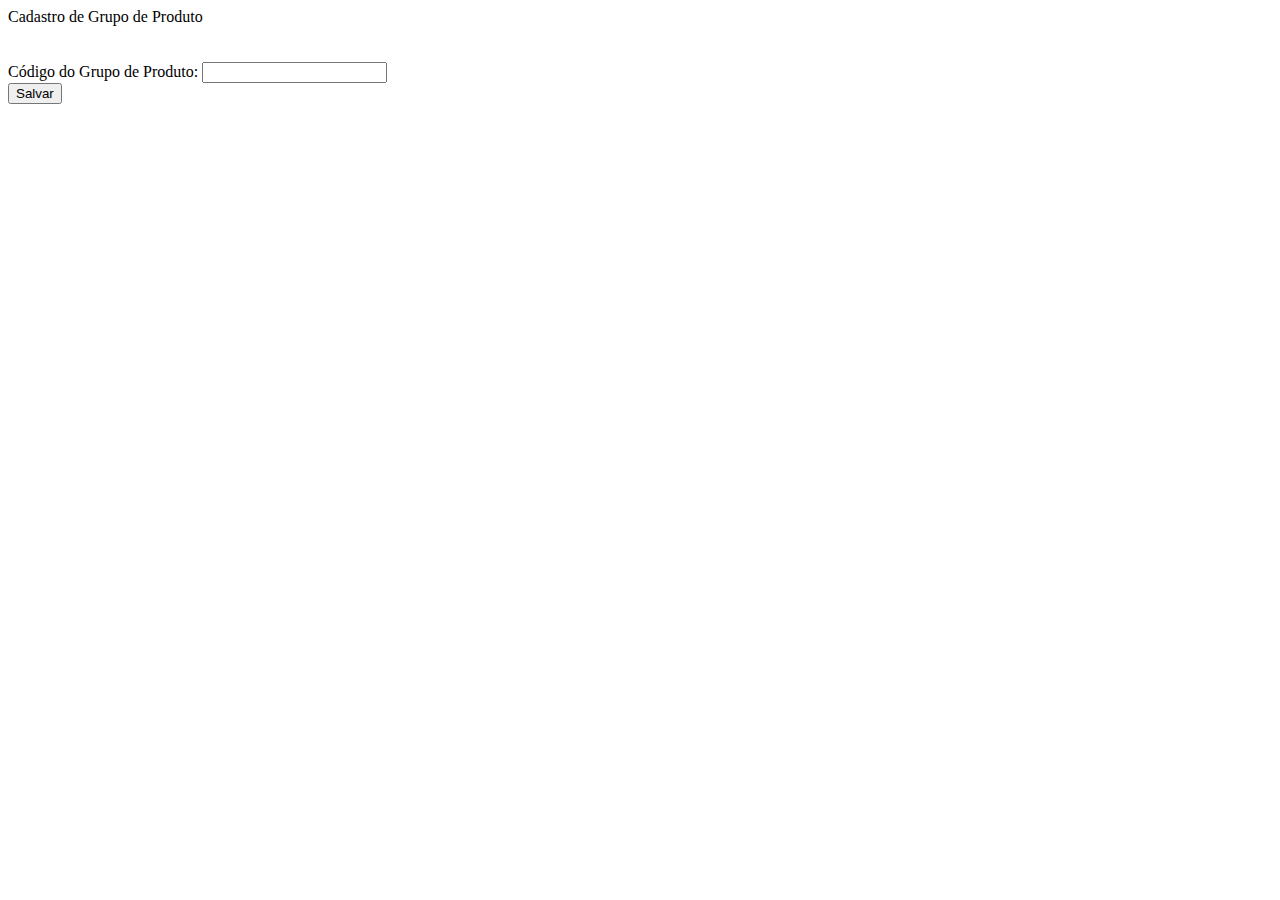
<file: cadastro-grupo-produto.html>
<!DOCTYPE html>
<html lang="pt-br">
<head>
    <meta charset="UTF-8">
    <meta http-equiv="X-UA-Compatible" content="IE=edge">
    <meta name="viewport" content="width=device-width, initial-scale=1.0">
    <title>Cadastro de Grupo de Produto</title>
</head>
<body>
    <header>Cadastro de Grupo de Produto</header>
    <br><br>
    <div class="form-grupo">
        <label for="codigo_grupo_produto">Código do Grupo de Produto:</label>
        <input type="text" class="form-control" id="codigo_grupo_produto" name="codigo_grupo_produto" required>
    </div>
    <div class="card-footer">
        <button type="submit" class="btn btn-primary">Salvar</button>
    </div>
  </form>
</body>
</html>
</file>
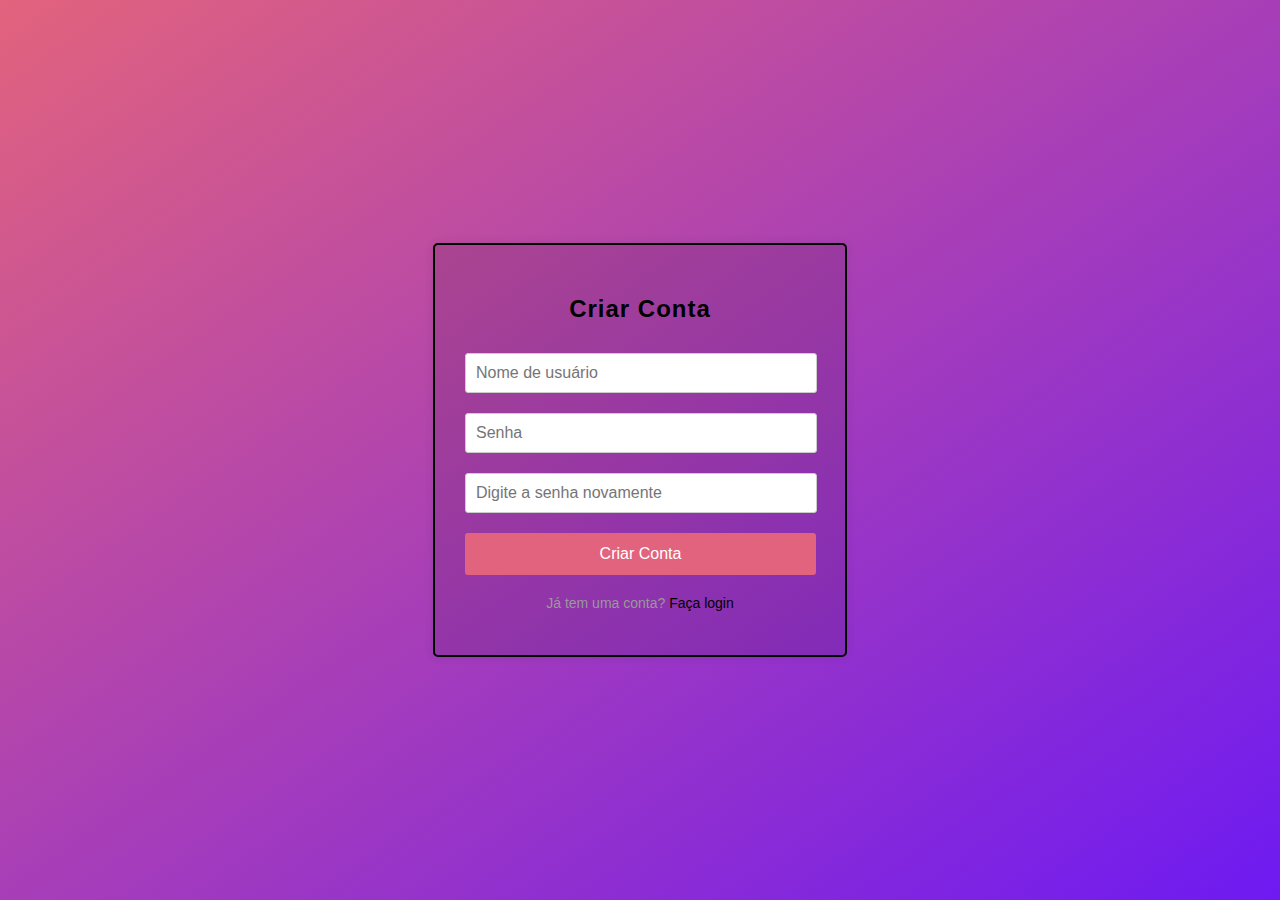
<file: criar-conta.html>
<!DOCTYPE html>
<html lang="pt-br">
<head>
    <meta charset="UTF-8">
    <meta http-equiv="X-UA-Compatible" content="IE=edge">
    <meta name="viewport" content="width=device-width, initial-scale=1.0">
    <title>Criar conta</title>
</head>
<body>
    
    <style>
        body {
          background: linear-gradient(to top left, #6E1AF2, #E2637D);
          font-family: Arial, sans-serif;
          margin: 0;
          padding: 0;
          display: flex;
          justify-content: center;
          align-items: center;
          height: 100vh;
        }
        
        .login-container {
          background-color: rgba(0, 0, 0, 0.1);
          border: 2px solid;
          max-width: 350px;
          padding: 30px;
          border-radius: 5px;
          box-shadow: 0 0 10px rgba(0, 0, 0, 0.1);
        }
        
        .login-container h2 {
          text-align: center;
          margin-bottom: 30px;
          color: #000;
          font-size: 24px;
          letter-spacing: 1px;
        }
        
        .login-container input[type="text"],
        .login-container input[type="password"] {
          width: 330px;
          padding: 10px;
          margin-bottom: 20px;
          border: 1px solid #ccc;
          border-radius: 3px;
          font-size: 16px;
        }
        
        .login-container input[type="submit"] {
          background-color: #E2637D;
          color: #fff;
          border: none;
          padding: 12px 20px;
          cursor: pointer;
          border-radius: 3px;
          width: 351px;
          font-size: 16px;
          transition: background-color 0.3s ease;
        }
        
        .login-container input[type="submit"]:hover {
          background-color: #C2516D;
        }
        
        .login-container p {
          text-align: center;
          margin-top: 20px;
          font-size: 14px;
          color: #999;
        }
        
        .login-container p a {
          color: #000;
          text-decoration: none;
        }
        
        .login-container p a:hover {
          text-decoration: underline;
        }
      </style>
    </head>
    <body>
      <div class="login-container">
        <h2>Criar Conta</h2>
        <form>
          <input type="text" placeholder="Nome de usuário" required>
          <input type="password" placeholder="Senha" required>
          <input type="password" placeholder="Digite a senha novamente" required> 
          <input type="submit" value="Criar Conta" formaction="/pagina-inicial.html">
        </form>
        <p>Já tem uma conta? <a href="/login.html">Faça login</a></p>
      </div>

</body>
</html>
</file>
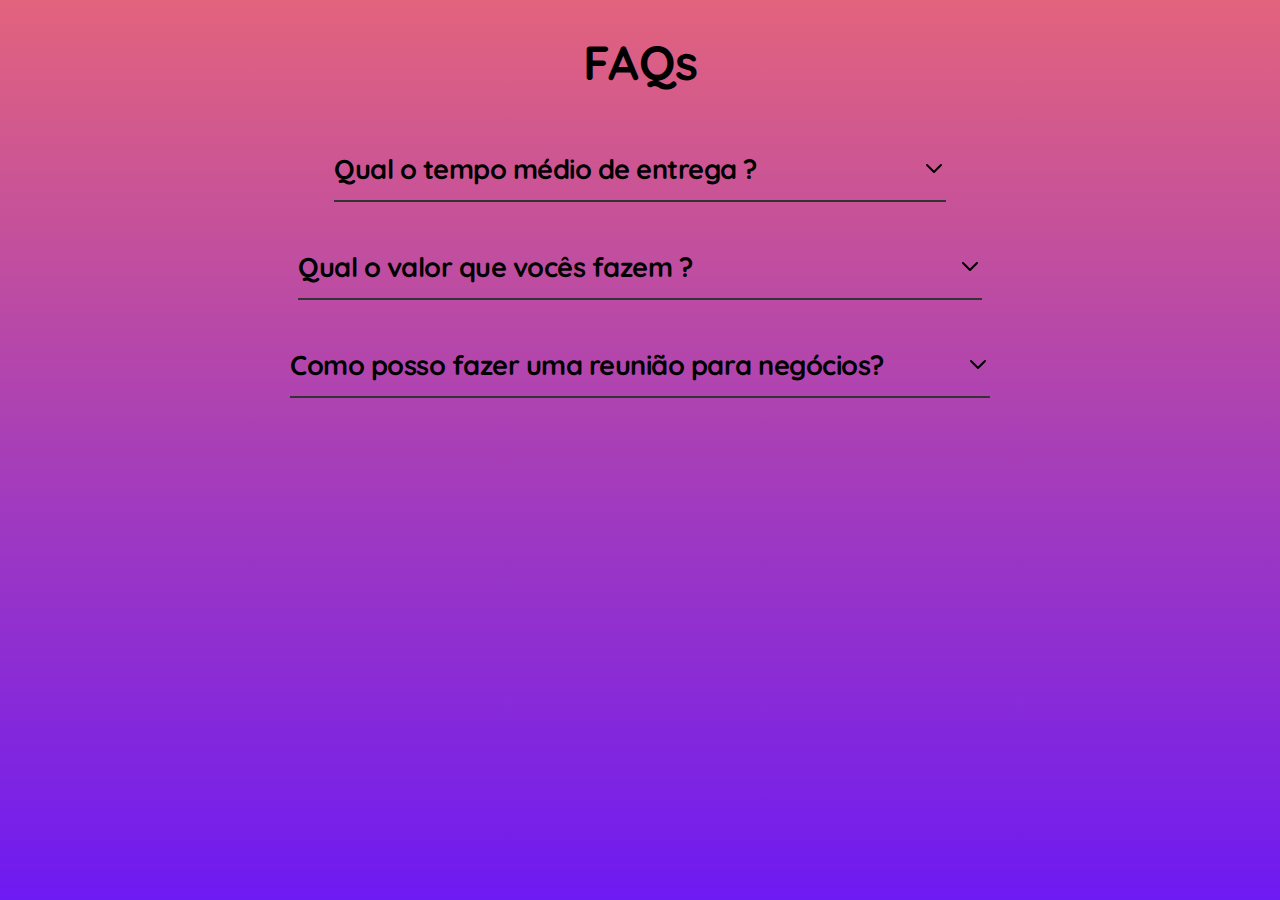
<file: FAQ.html>
<!DOCTYPE html>
<html lang="pt-br">
<head>
    <meta charset="UTF-8">
    <meta http-equiv="X-UA-Compatible" content="IE=edge">
    <meta name="viewport" content="width=device-width, initial-scale=1.0">
    <title>FAQ</title>
    <link rel="stylesheet" href="/FAQ.css">
</head>
<body>


    <section>
        <h2 class="title">FAQs</h2>

        <div class="faq">
            <div class="question">
                <h3>Qual o tempo médio de entrega ?</h3>
                <span class="arrow">
                    <svg viewBox="0 0 24 24" width="24" height="24">
                        <path fill="currentColor" d="M19.7,8.3c-0.4-0.4-1-0.4-1.4,0L12,14.6L5.7,8.3c-0.4-0.4-1-0.4-1.4,0c-0.4,0.4-0.4,1,0,1.4l7,7c0.2,0.2,0.5,0.3,0.7,0.3s0.5-0.1,0.7-0.3l7-7C20.1,9.3,20.1,8.7,19.7,8.3z"></path>
                      </svg>
                </span>

            </div>
            <div class="answer">
                <p>O nosso tempo médio de entrega é de entre 1 à 2 meses.</p>
            </div>
        </div>
<br>
        <div class="faq">
            <div class="question">
                <h3>Qual o valor que vocês fazem ?</h3>
                <span class="arrow">
                    <svg viewBox="0 0 24 24" width="24" height="24">
                        <path fill="currentColor" d="M19.7,8.3c-0.4-0.4-1-0.4-1.4,0L12,14.6L5.7,8.3c-0.4-0.4-1-0.4-1.4,0c-0.4,0.4-0.4,1,0,1.4l7,7c0.2,0.2,0.5,0.3,0.7,0.3s0.5-0.1,0.7-0.3l7-7C20.1,9.3,20.1,8.7,19.7,8.3z"></path>
                      </svg>
                </span>

            </div>
            <div class="answer">
                <p>O valor pode variar, fazemos o melhor valor para você cliente!</p>
            </div>
        </div>
<br>
        <div class="faq">
            <div class="question">
                <h3>Como posso fazer uma reunião para negócios?</h3>
                <span class="arrow">
                    <svg viewBox="0 0 24 24" width="24" height="24">
                        <path fill="currentColor" d="M19.7,8.3c-0.4-0.4-1-0.4-1.4,0L12,14.6L5.7,8.3c-0.4-0.4-1-0.4-1.4,0c-0.4,0.4-0.4,1,0,1.4l7,7c0.2,0.2,0.5,0.3,0.7,0.3s0.5-0.1,0.7-0.3l7-7C20.1,9.3,20.1,8.7,19.7,8.3z"></path>
                      </svg>
                </span>

            </div>
            <div class="answer">
                <p>Você pode cadastrar seu dados no menu contato, e nós entraremos em contato para marcar uma reunião!</p>
            </div>
        </div>
    </section>
    
    <script src="/script.js"></script>
</body>
</html>
</file>
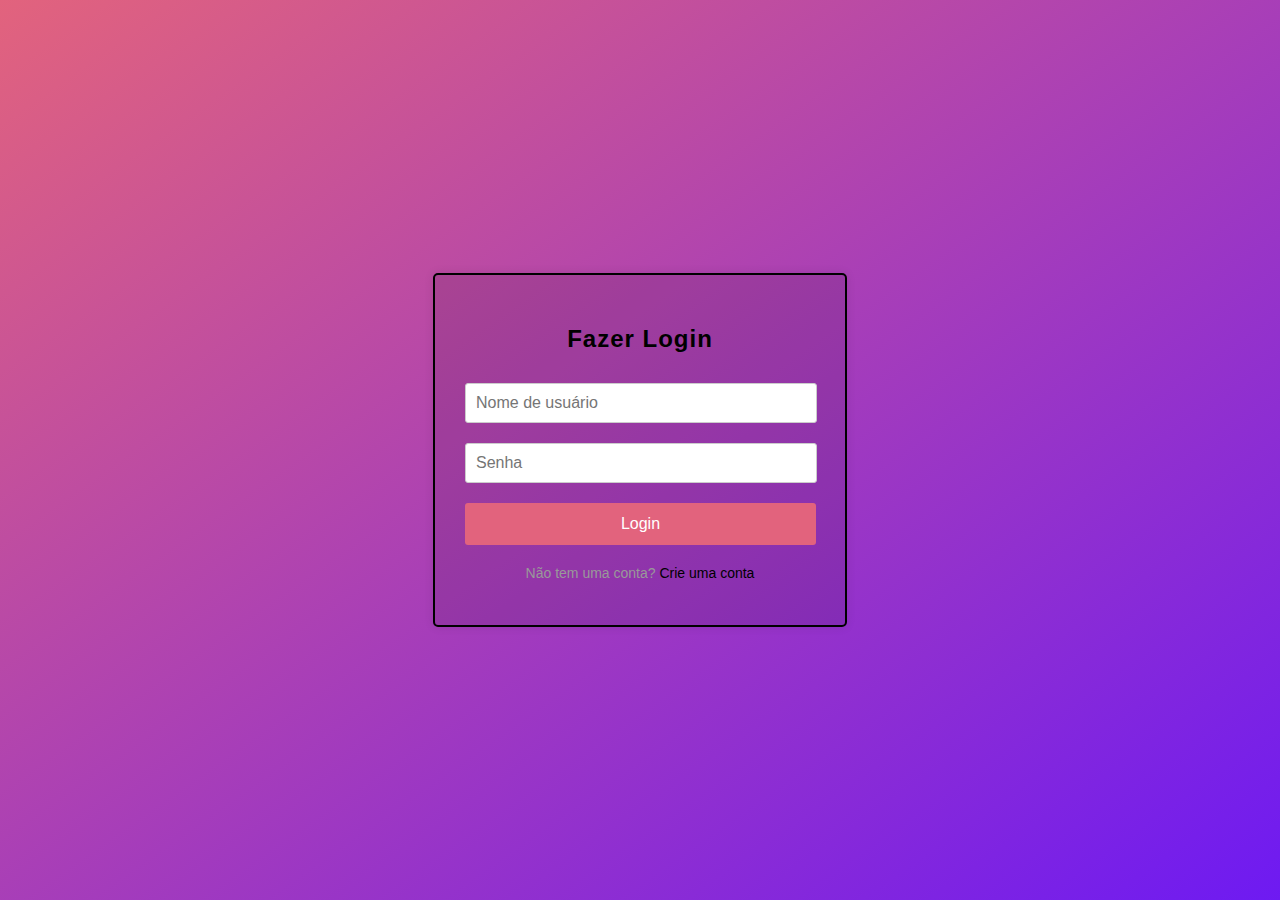
<file: login.html>
<!DOCTYPE html>
<html lang="pt-br">
<head>
    <meta charset="UTF-8">
    <meta http-equiv="X-UA-Compatible" content="IE=edge">
    <meta name="viewport" content="width=device-width, initial-scale=1.0">
    <title>Login</title>
</head>
<body>
    
    <style>
        body {
          background: linear-gradient(to top left, #6E1AF2, #E2637D);
          font-family: Arial, sans-serif;
          margin: 0;
          padding: 0;
          display: flex;
          justify-content: center;
          align-items: center;
          height: 100vh;
        }
        
        .login-container {
          background-color: #fff;
          max-width: 350px;
          background-color: rgba(0, 0, 0, 0.1);
          border: 2px solid;
          padding: 30px;
          border-radius: 5px;
          box-shadow: 0 0 10px rgba(0, 0, 0, 0.1);
        }
        
        .login-container h2 {
          text-align: center;
          margin-bottom: 30px;
          color: #000;
          font-size: 24px;
          letter-spacing: 1px;
        }
        
        .login-container input[type="text"],
        .login-container input[type="password"] {
          width: 330px;
          padding: 10px;
          margin-bottom: 20px;
          border: 1px solid #ccc;
          border-radius: 3px;
          font-size: 16px;
        }
        
        .login-container input[type="submit"] {
          background-color: #E2637D;
          color: #fff;
          border: none;
          padding: 12px 20px;
          cursor: pointer;
          border-radius: 3px;
          width: 351px;
          font-size: 16px;
          transition: background-color 0.3s ease;
        }
        
        .login-container input[type="submit"]:hover {
          background-color: #C2516D;
        }
        
        .login-container p {
          text-align: center;
          margin-top: 20px;
          font-size: 14px;
          color: #999;
        }
        
        .login-container p a {
          color: #000;
          text-decoration: none;
        }
        
        .login-container p a:hover {
          text-decoration: underline;
        }
      </style>
    </head>
    <body>
      <div class="login-container">
        <h2>Fazer Login</h2>
        <form>
          <input type="text" placeholder="Nome de usuário" required>
          <input type="password" placeholder="Senha" required>
          <input type="submit" value="Login" formaction="/pagina-inicial.html">
        </form>
        <p>Não tem uma conta? <a href="/criar-conta.html">Crie uma conta</a></p>
      </div>

</body>
</html>
</file>
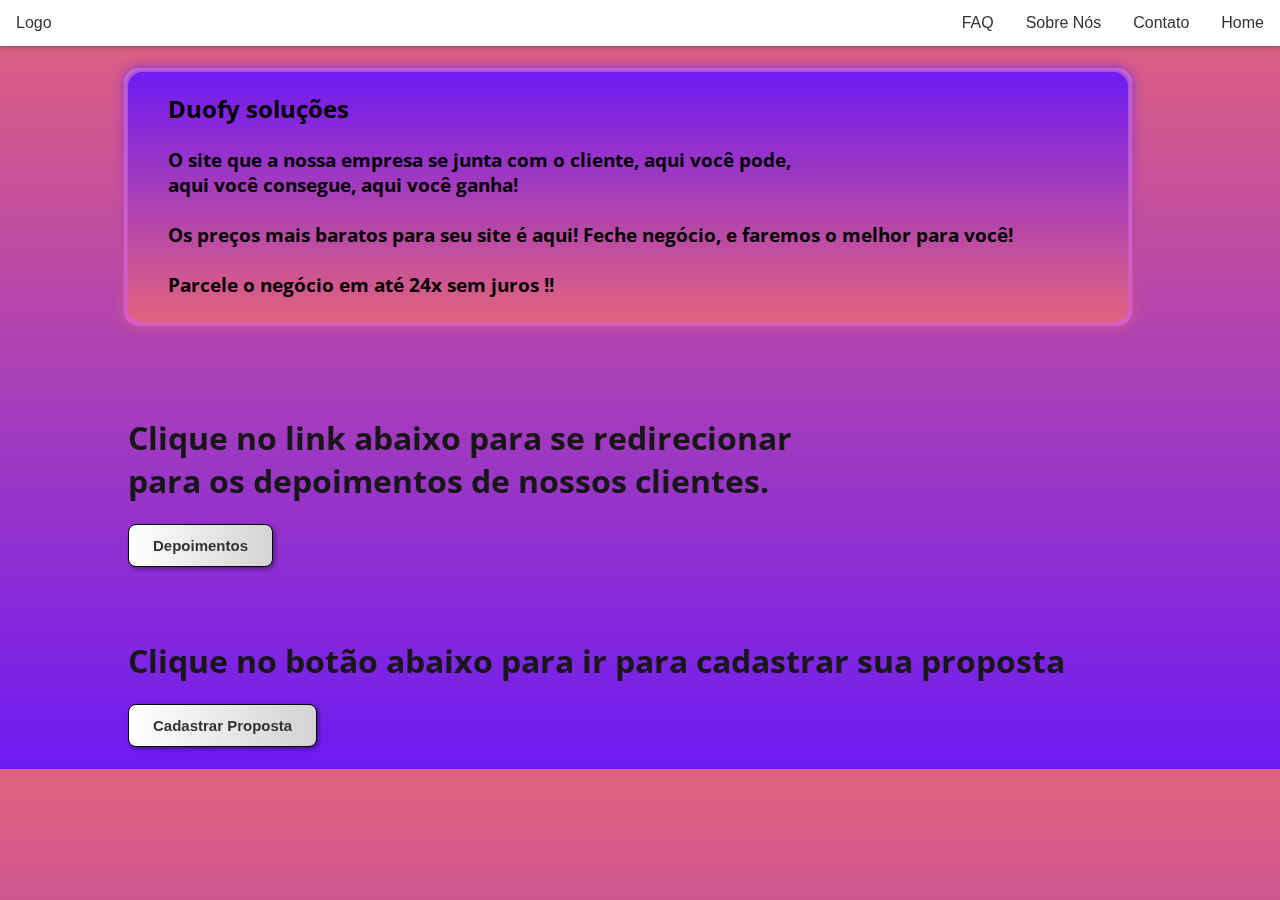
<file: pagina-inicial.html>
<!DOCTYPE html>
<html lang="pt-br">
<head>
    <meta charset="UTF-8">
    <meta http-equiv="X-UA-Compatible" content="IE=edge">
    <meta name="viewport" content="width=device-width, initial-scale=1.0">
    <title>Propostas Comerciais</title>
    <link rel="stylesheet" href="https://use.fontawesome.com/releases/v5.5.0/css/all.css">
    <link rel="stylesheet" href="/style.css">
</head>
<body>

   <div class="container">
    <nav>
        <div class="logo">Logo</div>
        <a href="#">Home</a>
        <a href="/contato.html">Contato</a>
        <a href="/sobre-nos.html">Sobre Nós</a>
        <a href="/FAQ.html">FAQ</a>
    </nav>
    <br><br><br><br>

    <div class="geral">
        <div class="box-inicial">
            <h2 >Duofy soluções</h2>
            <br>
            <h3>O site que a nossa empresa se junta com o cliente, aqui você pode, <br> aqui você consegue, aqui você ganha! <br> <br>
                Os preços mais baratos para seu site é aqui! Feche negócio, e faremos o melhor para você! <br><br>
            </h3>
            <h3>
                Parcele o negócio em até 24x sem juros !!
            </h3>
        </div>
        <br><br>
    
    <h1 style="color: #171717;">Clique no link abaixo para se redirecionar <br>
        para os depoimentos de nossos clientes.
    </h1>
    <br>
       <div class="link">
        <button><a href="/depoimentos.html">Depoimentos</a></button>   
       </div>
    <br>
      <div class="box-cadastrar">
        <h1 style="color: #171717;">Clique no botão abaixo para ir para cadastrar sua proposta</h1>
    <br>
        <button><a href="/cadastrar-inicial.html">Cadastrar Proposta</a></button>
      </div>
      
        <br>
    </div>

</body>
</html>
</file>
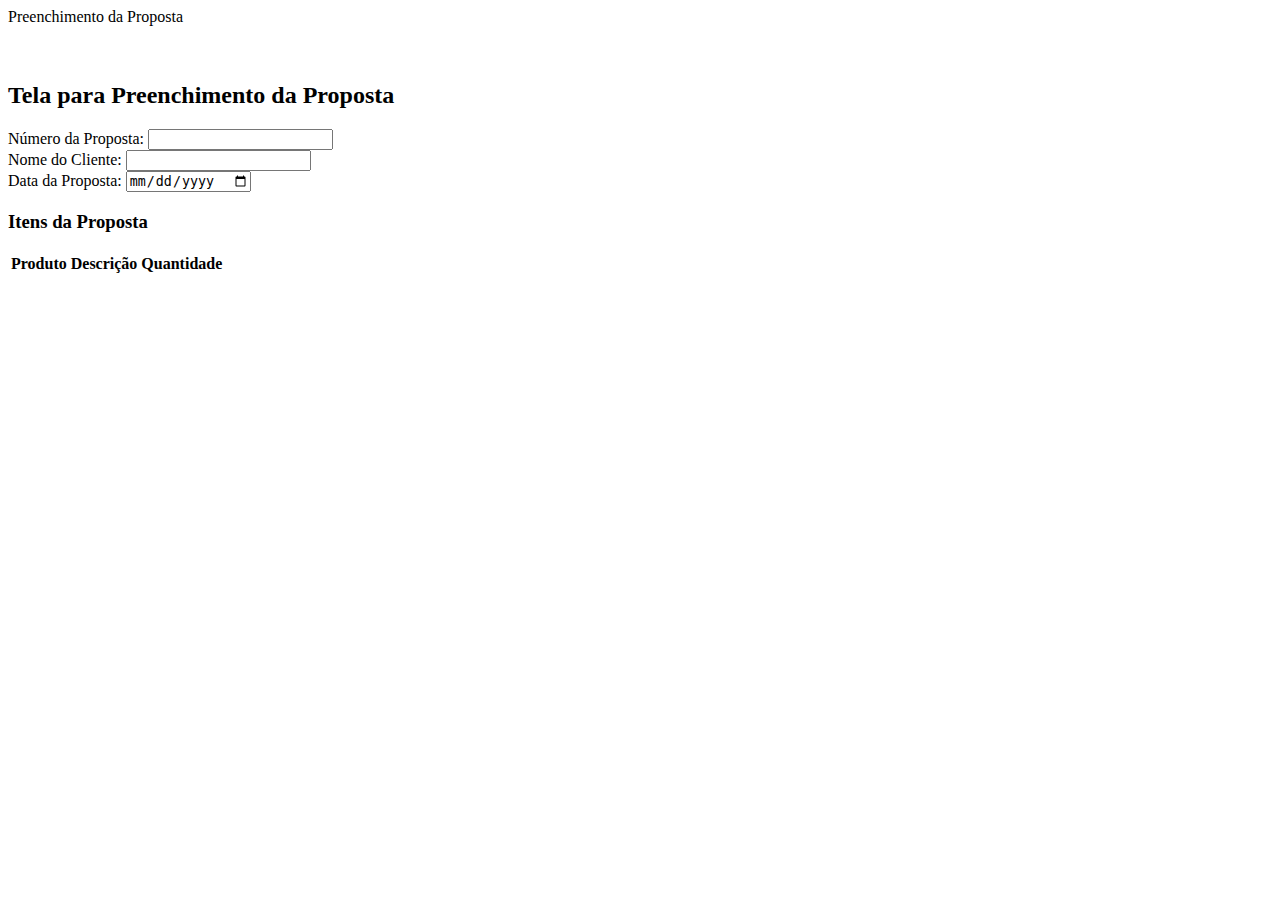
<file: preenchimento-proposta.html>
<!DOCTYPE html>
<html lang="pt-br">
<head>
    <meta charset="UTF-8">
    <meta http-equiv="X-UA-Compatible" content="IE=edge">
    <meta name="viewport" content="width=device-width, initial-scale=1.0">
    <title>Preenchimento da Proposta</title>
</head>
<body>
    <header>Preenchimento da Proposta</header>
    <br><br>
    <form>
        <h2>Tela para Preenchimento da Proposta</h2>
        <div class="form-grupo">
            <label for="numero_proposta">Número da Proposta:</label>
            <input type="text" id="numero_proposta" name="numero_proposta">
        </div>
        <div class="form-grupo">
            <label for="nome_cliente">Nome do Cliente:</label>
            <input type="text" id="nome_cliente" name="nome_cliente">
        </div>
        <div class="form-grupo">
            <label for="data_proposta">Data da Proposta:</label>
            <input type="date" id="data_proposta" name="data_proposta">
        </div>
        <h3>Itens da Proposta</h3>
        <table>
            <thead>
                <tr>
                    <th>Produto</th>
                    <th>Descrição</th>
                    <th>Quantidade</th>
                </tr>
            </thead>
        </table>
    
</body>
</html>
</file>
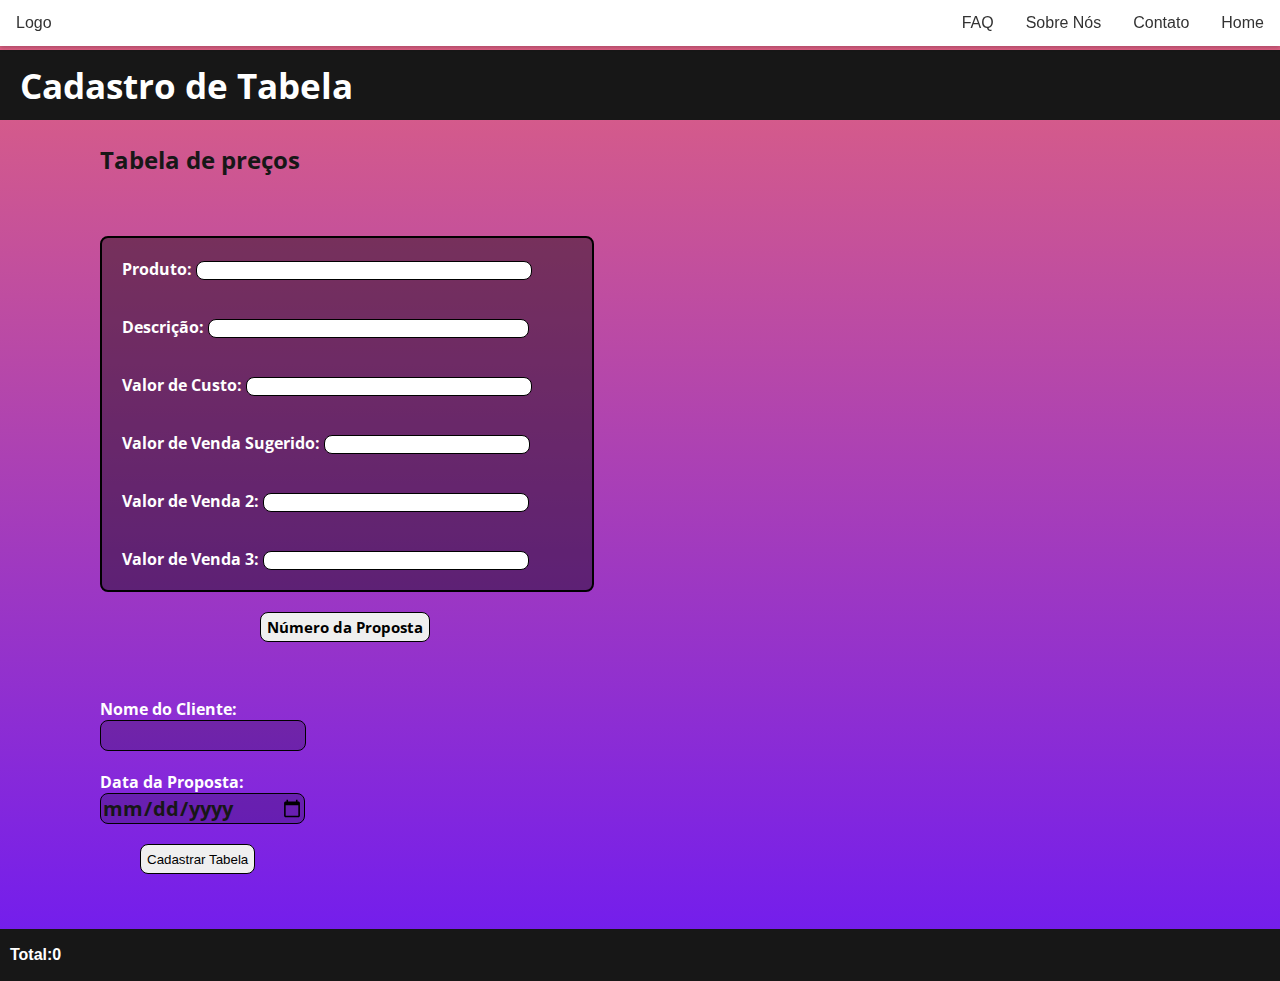
<file: cadastro-tabela/cadastro-tabela.html>
<!DOCTYPE html>
<html lang="pt-br">
<head>
    <meta charset="UTF-8">
    <meta http-equiv="X-UA-Compatible" content="IE=edge">
    <meta name="viewport" content="width=device-width, initial-scale=1.0">
    <title>Cadastro de Tabela</title>
    <link rel="stylesheet" href="/cadastro-tabela/cadastro-tabela.css">
</head>
<body>
    <nav>
        <div class="logo">Logo</div>
        <a href="/pagina-inicial.html">Home</a>
        <a href="/contato.html">Contato</a>
        <a href="/sobre-nos.html">Sobre Nós</a>
        <a href="/FAQ.html">FAQ</a>
    </nav>

    <h1 style="background-color: #171717; color: #FFFFFF; font-family: Open sans; font-size: 35px;  max-width: 100%; left: 0; padding-left: 20px; height: 70px; display: flex; justify-content: left; align-items: center; margin-top: 50px;">Cadastro de Tabela</h1>
    <div class="geral">
        <h2 style="font-family: Open sans; margin-left: 100px; color: #171717;">Tabela de preços</h2>
        <br><br>
        <div class="tabela" style="font-family: sans-serif; background-color: rgba(1, 1, 1, 0.4);">
          <span style="color: white; font-family: Open sans">Produto:</span>
          <input type="text" name="produto" id="produto" style="width: 330px; background: white; border: 1px solid;  border-radius: 8px;">
          <br><br><br>
          <span style="color: white; font-family: Open sans">Descrição:</span>
          <input type="text" name="descricao_produto" id="descricao_produto" style="width: 315px; background: white; border: 1px solid; border-radius: 8px;">
          <br><br><br>
          <span style="color: white; font-family: Open sans">Valor de Custo:</span>
          <input type="number" name="valor_custo" id="valor_custo" style="width: 280px; background: white; border: 1px solid;  border-radius: 8px;">
          <br><br><br>
          <span style="color: white; font-family: Open sans">Valor de Venda Sugerido:</span>
          <input type="number" name="valor_sugerido" id="valor_sugerido" style="width: 200px; background: white; border: 1px solid;  border-radius: 8px;">
          <br><br><br>
          <span style="color: white; font-family: Open sans;">Valor de Venda 2:</span>
          <input type="number" name="valor_venda2" id="valor_venda2" style="width: 260px; background: white; border: 1px solid;  border-radius: 8px;">
          <br><br><br>
          <span style="color: white; font-family: Open sans;">Valor de Venda 3:</span>
          <input type="number" name="valor_venda3" id="valor_venda3" style="width: 260px; background: white; border: 1px solid;  border-radius: 8px;">
        </div>
            <button onclick="gerarNumero()" style="font-family: Open sans; font-weight: bold; margin-left: 260px; font-size: 15px;">Número da Proposta</button>
            <p id="numeroGerado" style="font-family: sans-serif; margin-left: 230px; margin-top: 10px;"></p>
<br><br>
       <div class="inputs_final" style="margin-left: 100px;">
        <span style="color: white; font-family: Open sans">Nome do Cliente:</span>
        <br>
        <input type="text" name="nome" id="nome" style="width: 200px; border: 1px solid black; border-radius: 8px; background: rgba(0, 0, 0, 0.2); font-size: 20px; font-family: Open sans; font-weight: bold;">

        <br><br>
        <span style="color: white; font-family: Open sans">Data da Proposta:</span>
        <br>
        <input type="date" name="data_proposta" id="data_proposta" style="width: 202px; border: 1px solid black; border-radius: 8px; background: rgba(0, 0, 0, 0.2); font-size: 20px; color: #171717; font-family: Open sans; font-weight: BOLD;">

       </div>

       <button style="cursor: pointer;" onclick="cadastrarTabela()">Cadastrar Tabela</button>

        <script>
            function gerarNumero() {
                var numeroRandom = Math.floor(Math.random() * 2000) + 1;
                document.getElementById("numeroGerado").innerHTML = "Número da Proposta: " + numeroRandom;
            }
        </script>

        <footer style="background-color: #171717; font-family: sans-serif; color: #FFFFFF; margin-top: 55px; padding: 10px; height: 32px; display: flex; justify-content: left; align-items: center;">
            <span>Total:</span>
            <span id="total">0</span>
        </footer>

        <script>
            function atualizarTotal() {
                var valor_custo = parseFloat(document.getElementById("valor_custo").value) || 0;
                var valor_sugerido = parseFloat(document.getElementById("valor_sugerido").value) || 0;
                var valor_venda2 = parseFloat(document.getElementById("valor_venda2").value) || 0;
                var valor_venda3 = parseFloat(document.getElementById("valor_venda3").value) || 0;

                var total = valor_custo + valor_sugerido + valor_venda2 + valor_venda3

                document.getElementById("total").textContent = total.toFixed(2);
            }

            document.getElementById("valor_custo").addEventListener("input", atualizarTotal);
            document.getElementById("valor_sugerido").addEventListener("input", atualizarTotal);
            document.getElementById("valor_venda2").addEventListener("input", atualizarTotal);
            document.getElementById("valor_venda3").addEventListener("input", atualizarTotal);
        </script>


<script>
    function cadastrarTabela(){
        
    }
</script>

    </div>
    
</body>
</html>
</file>
<file: FAQ.css>
@import url("https://fonts.googleapis.com/css2?family=Quicksand:wght@400;600&display=swap");

*{
    margin: 0;
    padding: 0;
    box-sizing: border-box;
}
body{
    font-family: "Quicksand", sans-serif;
    font-weight: bold;
    background: linear-gradient(to top, #6E1AF2,  #E2637D);
}
section{
    min-height: 100vh;
    width: 80%;
    margin: 0 auto;
    display: flex;
    flex-direction: column;
    align-items: center;
}
.title{
    font-size: 3rem;
    margin: 2rem 0rem;
}
.faq{
    max-width: 700px;
    margin-top: 2rem;
    padding-bottom: 1rem;
    border-bottom: 2px solid #333;
    cursor: pointer;
}
.question{
    display: flex;
    justify-content: space-between;
    align-items: center;
}
.question h3{
    font-size: 1.7rem;
}
.answer{
    max-height: 0;
    transition: max-height 0.6s ease;
    overflow: hidden;
}
.answer p{
    padding-top: 1rem;
    line-height: 1.6;
    font-size: 1.4rem;
}
.faq.active .answer{
    max-width: 500px;
}
.faq.active svg{
    transform: rotate(180deg);
}
svg{
    transition: transform .5s ease-in;
}
@keyframes fade{
    from {
        opacity: 0;
        transform: translateY(-10px);
    }
    to {
        opacity: 1;
        transform: translateY(0px);
    }
}
h3{
    line-height: 1;
    letter-spacing: -0.5px;
    word-spacing: -1px;
}
.rotate {
    transform: rotate(180deg);
  }
.arrow {
    animation: alternate;
  }
</file>
<file: style.css>
@import url('https://fonts.googleapis.com/css2?family=Open+Sans:wght@300&display=swap');

.geral{
  font-family: Open sans;
}

*{
    margin: 0;
    padding: 0;
    box-sizing: border-box;
}

body {
    padding: 0;
    box-sizing: border-box;
    background: linear-gradient(to top, #6E1AF2, #E2637D);
}

nav{
    background: #FFFFFF;
    overflow: hidden;
    position: fixed;
    width: 100%;
    left: 0px;
    top: 0px;
    box-shadow: 0 2px 4px rgba(0, 0, 0, 0.2); 
    font-family: sans-serif;
}

nav .logo{
    color: #333;
    float: left;
    display: block;
    padding: 14px 16px;
}

nav a{
    color: #333;
    float: right;
    text-decoration: none;
    display: block;
    padding: 14px 16px;
    display: flex;
    justify-content: center;
    align-items: center;
}

nav a:hover{
  transition: 0.5s;
  background: linear-gradient(to left, #6E1AF2, #E2637D);
  font-family: "Quicksand", sans-serif;
  color: #e4e4e4
}

.container {
    width: 80%;
    margin: 0 auto;
}
form label, form input, form select {
    margin: 5px;
    flex-basis: 30%;
    min-width: 200px;
    padding: 5px;
    box-sizing: border-box;
    border: none;
    border-radius: 5px;
    background-color: #f2f2f2;
    font-size: 16px;
    line-height: 1.5;
}
@media screen and (max-width: 768px) {
    form label, form input, form select {
        flex-basis: 100%;
    }
}
  button {
    background: linear-gradient(to left, lightgray, white);
    color: #fff;
    padding: 12px 24px;
    border: 1px solid black;
    border-radius: 8px;
    box-shadow: 2px 2px 4px rgba(0, 0, 0, 0.4);
    font-weight: bold;
    font-family: "Quicksand", sans-serif;
    font-weight: bold;
    font-size: 15px;
  }
  a{
    text-decoration: none;
    color: #333;
  }
  h1{
    display: flex;
    justify-content: left;
    padding-top: 50px;
  }
  .wrapper{
    display: flex;
    padding-bottom: 70px;
    display: flex;
    justify-content: space-between;
  }
  img{
    width: 400px;
    display: flex;
  }
  h2{
    display: flex;
    justify-content: left;
    padding-bottom: 0;
  }
  footer {
    background-color: #FFFFFF;
    color: #333;
    padding: 20px;
    text-align: center;
    position: absolute;
    bottom: 0;
    width: 100%;
    left: 0;
    box-shadow: 0px 0px 10px rgba(0, 0, 0, 0.3);
  }
  ul li{
    background: none;
    border: none;
    color: #fff;
    list-style: none;
    text-decoration: none;
  }
  ul{
    text-decoration: none;
  }
  .box-inicial h2{
    padding-top: 10px;
    padding-left: 30px;
  }
  .box-inicial h3{
    padding-left: 30px;
  }
  .box-inicial {
    position: relative;
    border: 4px solid transparent;
    padding-left: 10px;
    padding-top: 10px;
    border: none ;
    width: 1000px;
    height: 250px;
    background: linear-gradient(to bottom, #6E1AF2, #E2637D);
    color: black;
    font-weight: 100;
    border-radius: 15px;
  }
  
  .box-inicial:before {
    content: "";
    position: absolute;
    top: -4px;
    left: -4px;
    right: -4px;
    bottom: -4px;
    z-index: -1;
    background: linear-gradient(to bottom, #6E1AF2, #E2637D);
    filter: blur(6px);
    opacity: 0.8;
    border-radius: 15px;
  }
  
  .box-inicial:after {
    content: "";
    position: absolute;
    top: -4px;
    left: -4px;
    right: -4px;
    bottom: -4px;
    z-index: -2;
    background: linear-gradient(to bottom, #E2637D, #6E1AF2);
    mix-blend-mode: screen;
    border-radius: 15px;
  }
</file>
<file: cadastro-tabela/cadastro-tabela.css>
@import url("https://fonts.googleapis.com/css2?family=Quicksand:wght@400;600&display=swap");
@import url('https://fonts.googleapis.com/css2?family=Open+Sans:wght@300&display=swap');

.geral{
    font-family: "Quicksand", sans-serif;
    font-weight: bold;
}

html, body {height: 100%px;}

body{
    margin: 0;
    padding: 0;
    background: linear-gradient(to top, #6E1AF2, #E2637D);
    font-weight: bold;
}
.tabela{
    border-radius: 8px;
    border: 2px solid;
    margin-left: 100px;
    padding: 20px;
    width: 450px;            
}
nav{
    background: #FFFFFF;
    overflow: hidden;
    position: fixed;
    width: 100%;
    left: 0px;
    top: 0px;
    box-shadow: 0 2px 4px rgba(0, 0, 0, 0.2); 
    font-family: sans-serif;
    font-weight: normal;
}

nav .logo{
    color: #333;
    float: left;
    display: block;
    padding: 14px 16px;
}

nav a{
    color: #333;
    float: right;
    text-decoration: none;
    display: block;
    padding: 14px 16px;
    display: flex;
    justify-content: center;
    align-items: center;
}

nav a:hover{
  transition: 0.5s;
  background: linear-gradient(to left, #6E1AF2, #E2637D);
  font-family: "Quicksand", sans-serif;
  color: #e4e4e4
}
button{
    margin-left: 140px;
    margin-top: 20px;
    height: 30px;
    border-radius: 8px;
    border: 1px solid;
}
</file>
